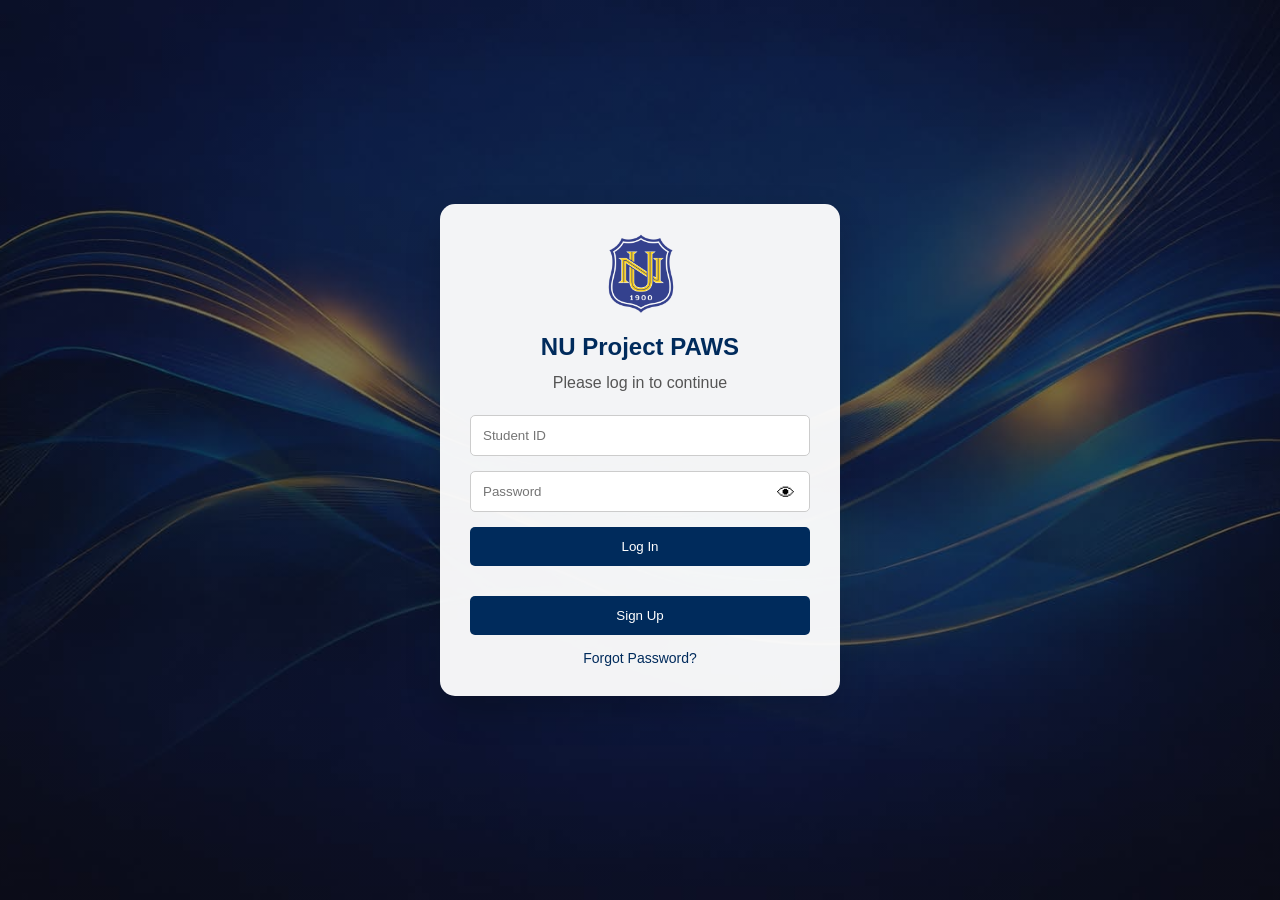
<file: Project-BFFS/index.html>
<!doctype html>
<html lang="en">
  <head>
    <meta charset="UTF-8" />
    <title>NU Project PAWS - Login</title>
    <meta name="viewport" content="width=device-width, initial-scale=1.0" />
    <!-- Master stylesheet (Back to standard relative path) -->
    <link rel="stylesheet" href="css/style.css" />
  </head>
  <body class="login-body">
    <div class="login-container">
      <div class="login-card">
        <img src="images/nu_logo.png" class="login-logo" alt="NU Logo" />
        <h2>NU Project PAWS</h2>
        <p>Please log in to continue</p>

        <form id="loginForm">
          <input type="text" id="username" placeholder="Student ID" required />

          <div class="password-box">
            <input
              type="password"
              id="password"
              placeholder="Password"
              required
            />
            <span id="togglePassword">👁</span>
          </div>

          <button type="submit">Log In</button>
          <p class="error" id="errorMsg"></p>
        </form>

        <!-- New Sign Up Button -->
        <button id="signupBtn" class="secondary-btn">Sign Up</button>

        <a href="#" class="forgot">Forgot Password?</a>
      </div>
    </div>

    <script src="javascript/index.js"></script>
  </body>
</html>
</file>
<file: Project-BFFS/css/style.css>
/**********************************************************
 * MASTER STYLESHEET
 **********************************************************/
@import url("global/reset.css");
@import url("global/layout.css");
@import url("global/typography.css");

/* Page-specific styles */
@import url("pages/home.css");
@import url("pages/login.css");
@import url("pages/permits.css");
</file>
<file: Project-BFFS/css/pages/admin.css>
/**********************************************************
 * NU PROJECT PAWS - ADMIN PAGE STYLES
 **********************************************************/

.admin-container {
  padding: 20px;
  max-width: 1000px;
  margin: 0 auto;
}

.admin-table {
  width: 100%;
  border-collapse: collapse;
  margin-top: 20px;
  background: white;
  border-radius: 8px;
  overflow: hidden;
  box-shadow: 0 5px 15px rgba(0, 0, 0, 0.1);
}

.admin-table th,
.admin-table td {
  padding: 12px 15px;
  text-align: left;
  border-bottom: 1px solid #ddd;
}

.admin-table th {
  background-color: #002b5c;
  color: white;
  text-transform: uppercase;
  font-size: 14px;
}

.admin-table tr:hover {
  background-color: #f5f5f5;
}

.action-btns {
  display: flex;
  gap: 10px;
}

.edit-btn,
.delete-btn {
  padding: 6px 12px;
  border: none;
  border-radius: 4px;
  cursor: pointer;
  font-size: 12px;
  transition: 0.3s;
}

.edit-btn {
  background-color: #ffc107;
  color: #000;
}

.edit-btn:hover {
  background-color: #e0a800;
}

.delete-btn {
  background-color: #dc3545;
  color: white;
}

.delete-btn:hover {
  background-color: #c82333;
}

.back-btn-container {
  margin-bottom: 20px;
}

.back-btn {
  background: #555;
  color: white;
  border: none;
  padding: 8px 15px;
  border-radius: 4px;
  cursor: pointer;
}

.back-btn:hover {
  background: #333;
}

/* Modal Styles */
.modal {
  display: none;
  position: fixed;
  z-index: 1000;
  left: 0;
  top: 0;
  width: 100%;
  height: 100%;
  background-color: rgba(0, 0, 0, 0.5);
}

.modal-content {
  background-color: white;
  margin: 10% auto;
  padding: 20px;
  border-radius: 8px;
  width: 90%;
  max-width: 400px;
  box-shadow: 0 5px 15px rgba(0, 0, 0, 0.3);
}

.modal-content h3 {
  margin-top: 0;
  color: #002b5c;
}

.modal-content input {
  width: 100%;
  padding: 10px;
  margin: 15px 0;
  border: 1px solid #ccc;
  border-radius: 4px;
  box-sizing: border-box;
}

.modal-actions {
  display: flex;
  justify-content: flex-end;
  gap: 10px;
}

.save-btn {
  background-color: #28a745;
  color: white;
  border: none;
  padding: 8px 15px;
  border-radius: 4px;
  cursor: pointer;
}

.cancel-btn {
  background-color: #6c757d;
  color: white;
  border: none;
  padding: 8px 15px;
  border-radius: 4px;
  cursor: pointer;
}

/* Permit Status Colors */
.status-pending {
  color: #ffc107;
  font-weight: bold;
}

.status-approved {
  color: #28a745;
  font-weight: bold;
}

.status-rejected {
  color: #dc3545;
  font-weight: bold;
}

.view-btn {
  background-color: #17a2b8;
  color: white;
  padding: 6px 12px;
  border: none;
  border-radius: 4px;
  cursor: pointer;
  font-size: 12px;
  transition: 0.3s;
}

.view-btn:hover {
  background-color: #138496;
}

.permit-details-grid {
  display: grid;
  grid-template-columns: 1fr 2fr;
  gap: 10px;
  margin-bottom: 20px;
}

.permit-details-grid div:nth-child(odd) {
  font-weight: bold;
}

.status-actions {
  display: flex;
  gap: 10px;
  margin-top: 15px;
}

.approve-btn {
  background-color: #28a745;
  color: white;
  border: none;
  padding: 8px 15px;
  border-radius: 4px;
  cursor: pointer;
}

.reject-btn {
  background-color: #dc3545;
  color: white;
  border: none;
  padding: 8px 15px;
  border-radius: 4px;
  cursor: pointer;
}

/* Mobile Responsive Admin */
@media (max-width: 768px) {
  .admin-container {
    padding: 10px;
  }

  .admin-table {
    display: block;
    overflow-x: auto;
    white-space: nowrap;
    -webkit-overflow-scrolling: touch;
  }

  .admin-table th,
  .admin-table td {
    padding: 8px 10px;
    font-size: 13px;
  }

  .action-btns {
    flex-direction: column;
    gap: 5px;
  }

  .edit-btn,
  .delete-btn {
    width: 100%;
    text-align: center;
  }

  .modal-content {
    width: 95%;
    margin: 20% auto;
  }
}
</file>
